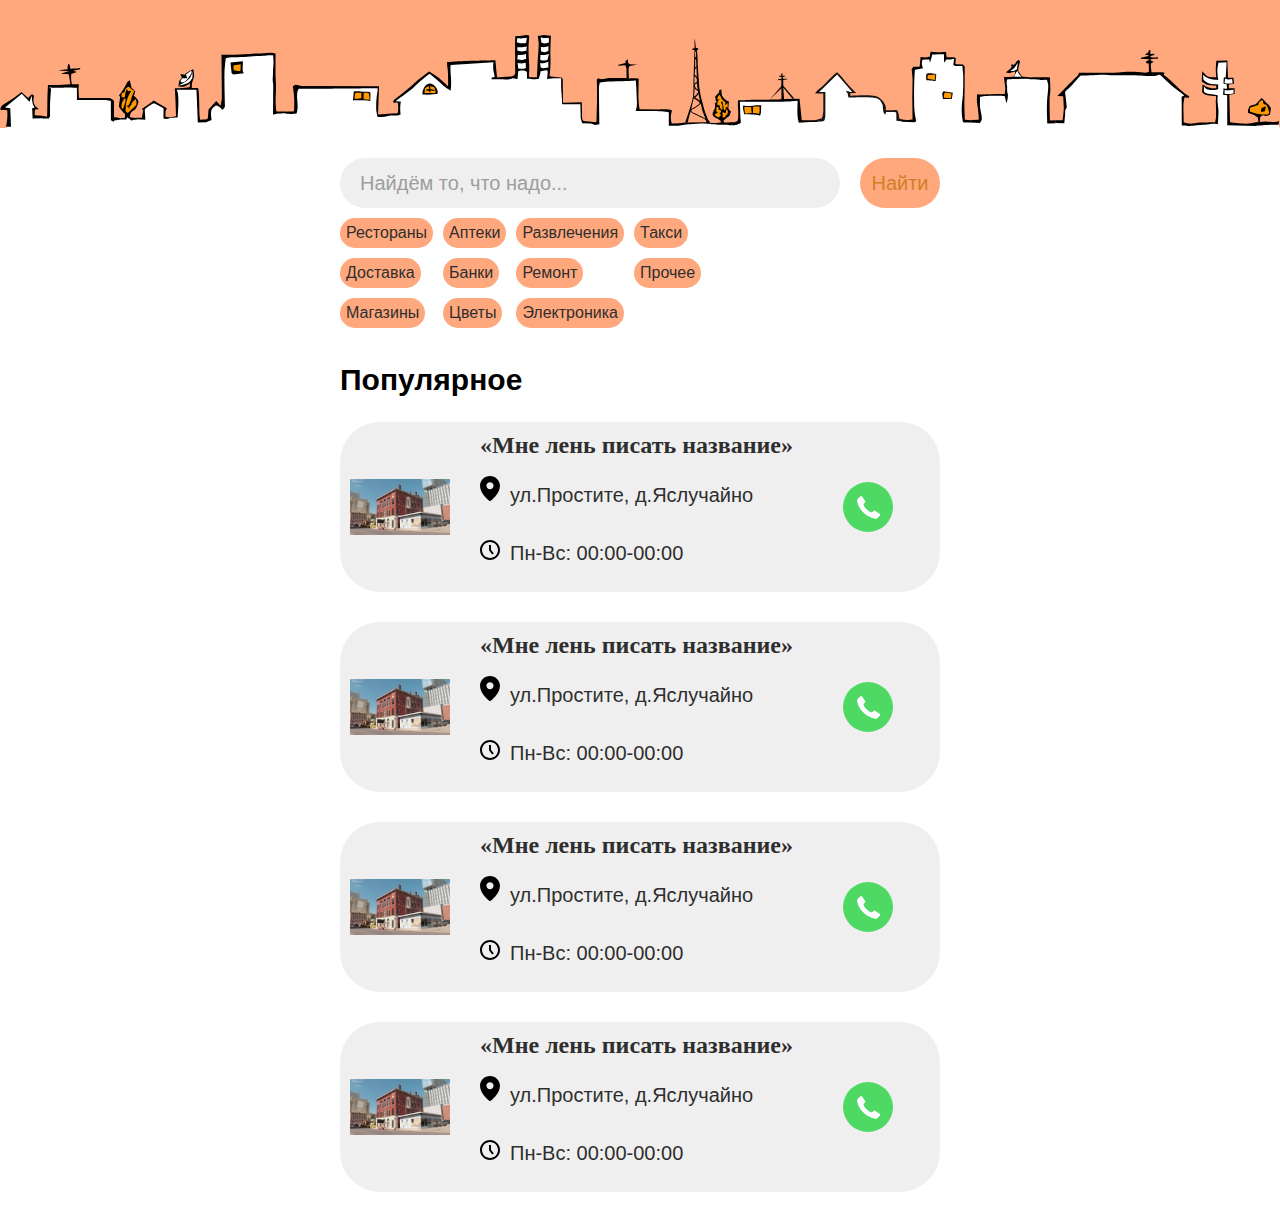
<file: index.html>
<!DOCTYPE html>
<html lang="ru">
    <head>
        <meta charset="UTF-8">
        <title>Каталог</title>
        <link rel="stylesheet" href="style.css">
        <link rel="icon" href="">
    </head>
    <body>
        <header class="header">
            <!-- <div class="catalog-name"> -->
                <!-- <h1>Каталог</h1> -->
                <!-- <p>предприятий Заречного</p> -->
            <!-- </div> -->
        </header>
        <main class="main">
            <div class="search">
                <input class="searchbar" type="search" placeholder="Найдём то, что надо...">
                <button class="search-btn" type="submit">Найти</button>
            </div>
            <div class="categories-div">
                <div class="category">Рестораны</div>
                <div class="category">Доставка</div>
                <div class="category">Магазины</div>
                <div class="category">Аптеки</div>
                <div class="category">Банки</div>
                <div class="category">Цветы</div>
                <div class="category">Развлечения</div>
                <div class="category">Ремонт</div>
                <div class="category">Электроника</div>
                <div class="category">Такси</div>
                <div class="category">Прочее</div>
            </div>
            <h2 class="popular">Популярное</h2>
            <ul class="main__ul">
                <li class="card">
                    <a href="page.html">
                    <img class="card-photo" src="./static/building.jpg">
                    <div>
                        <p class="name">«Мне лень писать название»</p>
                        <p class="address"><img src="static/geo.svg">ул.Простите, д.Яслучайно</p>
                        <p class="work-hours"><img src="static/clock.svg">Пн-Вс: 00:00-00:00</p>
                    </div>                    
                    <button class="call-btn"></button>
                    </a>
                </li>
                <li class="card">
                    <a href="page.html">
                    <img class="card-photo" src="./static/building.jpg">
                    <div>
                        <p class="name">«Мне лень писать название»</p>
                        <p class="address"><img src="static/geo.svg">ул.Простите, д.Яслучайно</p>
                        <p class="work-hours"><img src="static/clock.svg">Пн-Вс: 00:00-00:00</p>
                    </div>                    
                    <button class="call-btn"></button>
                    </a>
                </li>
                <li class="card">
                    <a href="page.html"><img class="card-photo" src="./static/building.jpg">
                    <div>
                        <p class="name">«Мне лень писать название»</p>
                        <p class="address"><img src="static/geo.svg">ул.Простите, д.Яслучайно</p>
                        <p class="work-hours"><img src="static/clock.svg">Пн-Вс: 00:00-00:00</p>
                    </div>                    
                    <button class="call-btn"></button></a>
                </li>
                <li class="card">
                    <a href="page.html">
                        <img class="card-photo" src="./static/building.jpg">
                    <div>
                        <p class="name">«Мне лень писать название»</p>
                        <p class="address"><img src="static/geo.svg">ул.Простите, д.Яслучайно</p>
                        <p class="work-hours"><img src="static/clock.svg">Пн-Вс: 00:00-00:00</p>
                    </div>                    
                    <button class="call-btn"></button>
                    </a>
                </li>
                <li class="card">
                    <a href="page.html">
                    <img class="card-photo" src="./static/building.jpg">
                    <div>
                        <p class="name">«Мне лень писать название»</p>
                        <p class="address"><img src="static/geo.svg">ул.Простите, д.Яслучайно</p>
                        <p class="work-hours"><img src="static/clock.svg">Пн-Вс: 00:00-00:00</p>
                    </div>                    
                    <button class="call-btn"></button>
                </a>
                </li>
                <li class="card">
                    <a href="page.html">
                    <img class="card-photo" src="./static/building.jpg">
                    <div>
                        <p class="name">«Мне лень писать название»</p>
                        <p class="address"><img src="static/geo.svg">ул.Простите, д.Яслучайно</p>
                        <p class="work-hours"><img src="static/clock.svg">Пн-Вс: 00:00-00:00</p>
                    </div>                    
                    <button class="call-btn"></button>
                    </a>
                </li>
            </ul>
        </main>
        <footer class="footer">

        </footer>
        <script src="script.js"></script>
    </body>
</html>
</file>
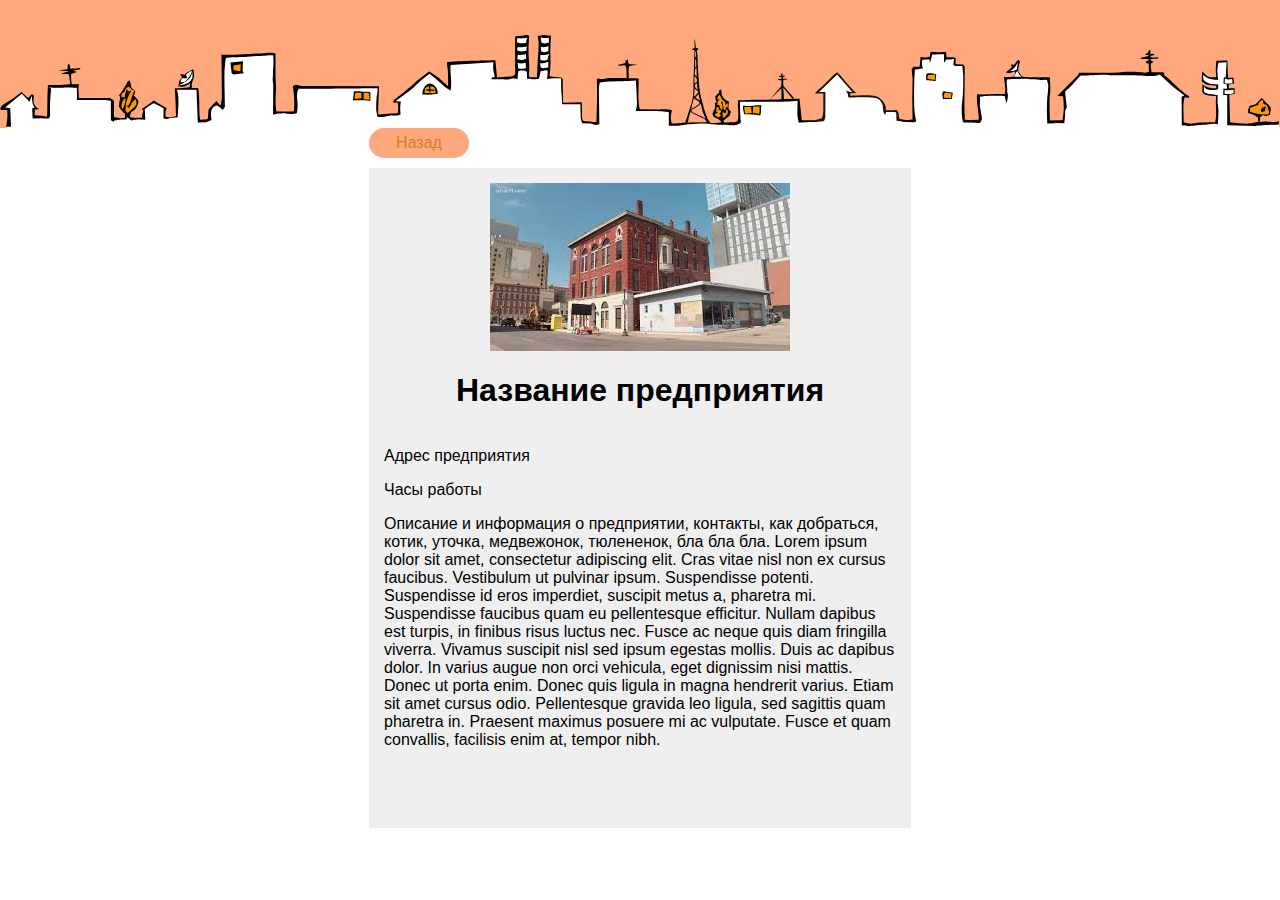
<file: page.html>
<!DOCTYPE html>
<html lang="ru">
    <head>
        <meta charset="UTF-8">
        <title></title>
        <link rel="stylesheet" href="style.css">
        <link rel="icon" href="">
    </head>
    <body>
        <header class="header">
        </header>
        <main class="main">
            <a class="return-btn" href="index.html">Назад</a>
            <section class="project-section">
                <div class="project-header">
                <img class="project-photo" src="./static/building.jpg">
                <h1>Название предприятия</h1>
                </div>
                <div class="project-desc">
                    <p>Адрес предприятия</p>
                    <p>Часы работы</p>
                    <p>Описание и информация о предприятии, контакты, как добраться, котик, уточка, медвежонок, тюлененок, бла бла бла. Lorem ipsum dolor sit amet, consectetur adipiscing elit. Cras vitae nisl non ex cursus faucibus. Vestibulum ut pulvinar ipsum. Suspendisse potenti. Suspendisse id eros imperdiet, suscipit metus a, pharetra mi. Suspendisse faucibus quam eu pellentesque efficitur. Nullam dapibus est turpis, in finibus risus luctus nec. Fusce ac neque quis diam fringilla viverra. Vivamus suscipit nisl sed ipsum egestas mollis. Duis ac dapibus dolor. In varius augue non orci vehicula, eget dignissim nisi mattis. Donec ut porta enim. Donec quis ligula in magna hendrerit varius. Etiam sit amet cursus odio. Pellentesque gravida leo ligula, sed sagittis quam pharetra in. Praesent maximus posuere mi ac vulputate. Fusce et quam convallis, facilisis enim at, tempor nibh.</p>
                </div>
            </section>
        </main>
        <footer></footer>
        <script src="script.js"></script>
    </body>
</html>
</file>
<file: style.css>
@media (max-width: 766px) {
    .header {
        min-height: 10vh;
        max-height: 40vh;
    }
    .categories-div {
        gap: 25px;
    }
    .category {
        text-align: center;
        border-radius: 50px;
        font-size: 40px;
    }
    .popular {
        font-size: 35px;
    }
    .card {
        align-items: center;
        max-width: 90%;
        min-width: 80%;
        max-height: 20vh;
        min-height: 15vh;
    }
    .name {
        min-width: 600px;
        font-size: 40px;
        margin: auto;
    }
    .main__ul {
        min-width: 90vw;
    }
    .address, .work-hours {
        font-size: 30px;
        margin: auto;
    }
    .header--thin {
        animation-name: slideup;
        animation-duration: 1s;
        animation-iteration-count: 1;
    }
}

@keyframes moveacross {
    from {
        background-position-x: right;
    }
    to {
        background-position-x: left;
    }
}

@keyframes slideup {
    from {
        height: 40vh;
    }
    to {
        height: 10vh;
        background-image: url(static/doma.svg);
        background-position: bottom;
        background-repeat: no-repeat;
        padding-top: 20px;
    }
}

body {
    height: 100%;
    margin: 0;
    display: flex;
    flex-direction: column;
}
/*  */
.header {
    height: 12vh;
    background-image: url(static/doma.svg); /*change to doubled for animation*/
    background-color: rgb(255, 168, 125);
    background-position: bottom; /*bottom right for anim*/
    background-repeat: no-repeat;
    background-size: contain; /*200% for anim*/
    /* animation-name: moveacross;
    animation-duration: 50s;
    animation-iteration-count: 1; */
    padding-top: 20px;
}
/* .header--thin {
    height: 12vh;
    background-image: url(static/doma.svg);
    background-position: bottom;
    background-repeat: no-repeat;
    padding-top: 20px;
} */
/*  */
.catalog-name {
    font-family: 'Trebuchet MS', 'Lucida Sans Unicode', Arial, sans-serif;
    display: flex;
    flex-direction: column;
    justify-content: center;
    height: 100%;
}
.catalog-name h1 {
    margin: 0 auto;
    color: white;
    font-size: 70px;
}
.catalog-name p {
    margin: 0 auto;
    color: white;
    font-size: 45px;
}
/*  */
.main {
    display: flex;
    flex-direction: column;
    margin: auto;
}
.search {
    padding-top: 30px;
    display: flex;
    justify-content: center;
}
.searchbar {
    width: 500px;
    height: 50px;
    background-color: #efefef;
    border: none;
    border-radius: 50px;
    font-size: 35px;
    font-family: 'Trebuchet MS';
    padding-left: 20px;
    padding-bottom: 10px;
}
.searchbar::placeholder {
    color: #9d9d9d;
    font-size: 20px;
    font-family: 'Trebuchet MS', 'Lucida Sans Unicode', Arial, sans-serif;
}
.search-btn {
    height: 50px;
    width: 80px;
    background-color: rgb(255, 168, 125);
    color: #cf8025;
    font-size: 20px;
    border: none;
    border-radius: 50px;
    margin-left: 20px;
    cursor: pointer;
}
.categories-div {
    display: grid;
    grid-auto-flow: column;
    margin: 10px 0;
    gap: 10px;
    width: fit-content;
    grid-template-rows: 1fr 1fr 1fr;
}
.category {
    height: fit-content;
    width: fit-content;
    border-radius: 15px;
    background-color: rgb(255, 168, 125);
    color: #2e2e2e;
    font-size: 16px;
    padding: 6px;
    cursor: pointer;
    font-family: 'Trebuchet MS', 'Lucida Sans Unicode', Arial, sans-serif;
}
.popular {
    font-size: 30px;
    font-family: 'Trebuchet MS', 'Lucida Sans Unicode', Arial, sans-serif;
}
.main__ul {
    display: flex;
    flex-direction: column;
    height: 800px;
    list-style: none;
    padding: 0;
    margin-block-start: 0;
    margin-block-end: 0;
    overflow-y: scroll;
}
.main__ul::-webkit-scrollbar {
    background-color: transparent;
    width: 0;
}
.card a {
    display: flex;
    background-color: #efefef;
    border-radius: 40px;
    padding: 10px;
    margin-bottom: 30px;
    text-decoration: none;
}
.card div {
    display: flex;
    flex-direction: column;
    height: 150px;
}
.card-photo {
    display: inline;
    max-width: 100px;
    margin-top: auto;
    margin-right: 30px;
    margin-bottom: auto;
}
.address, .work-hours {
    color: #2e2e2e;
    margin: auto 0;
    font-size: 20px;
    font-family: 'Trebuchet MS', 'Lucida Sans Unicode', Arial, sans-serif;
}
.name {
    color: #2e2e2e;
    font-size: 24px;
    font-weight: 700;
    margin: 0;
    font-family: 'Trebuchet MS';
}
.address img, .work-hours img {
    width: 20px;
    margin-right: 10px;
}
.call-btn {
    height: 50px;
    width: 50px;
    margin: auto 0 auto 50px;
    background-color: transparent;
    border: none;
    background-image: url(static/call.svg);
    background-repeat: no-repeat;
    background-size: cover;
    cursor: pointer;
}

/* styles for project page */

.page-header {
    min-height: 12vh;
    background-image: url(static/doma.svg);
    background-color: rgb(255, 168, 125);
    background-position: bottom;
    background-repeat: no-repeat;
    background-size: contain;
    padding-top: 20px;
}
.return-btn {
    display: flex;
    justify-content: center;
    align-items: center;
    border-radius: 30px;
    border-style: none;
    width: 100px;
    height: 30px;
    background-color: rgb(255, 168, 125);
    color: #cf8025;
    margin-bottom: 10px;
    cursor: pointer;
    text-decoration: none;
    font-family: 'Trebuchet MS', 'Lucida Sans Unicode', 'Lucida Grande', 'Lucida Sans', Arial, sans-serif;
    
}
.project-section {
    display: flex;
    flex-direction: column;
    width: 40vw;
    background-color: #efefef;
    padding: 15px;
    min-height: 70vh;
    font-family: 'Trebuchet MS', 'Lucida Sans Unicode', 'Lucida Grande', 'Lucida Sans', Arial, sans-serif;
}
.project-header {
    display: flex;
    flex-direction: column;
    align-items: center;
}
.project-photo {
    width: 300px;
}
</file>
